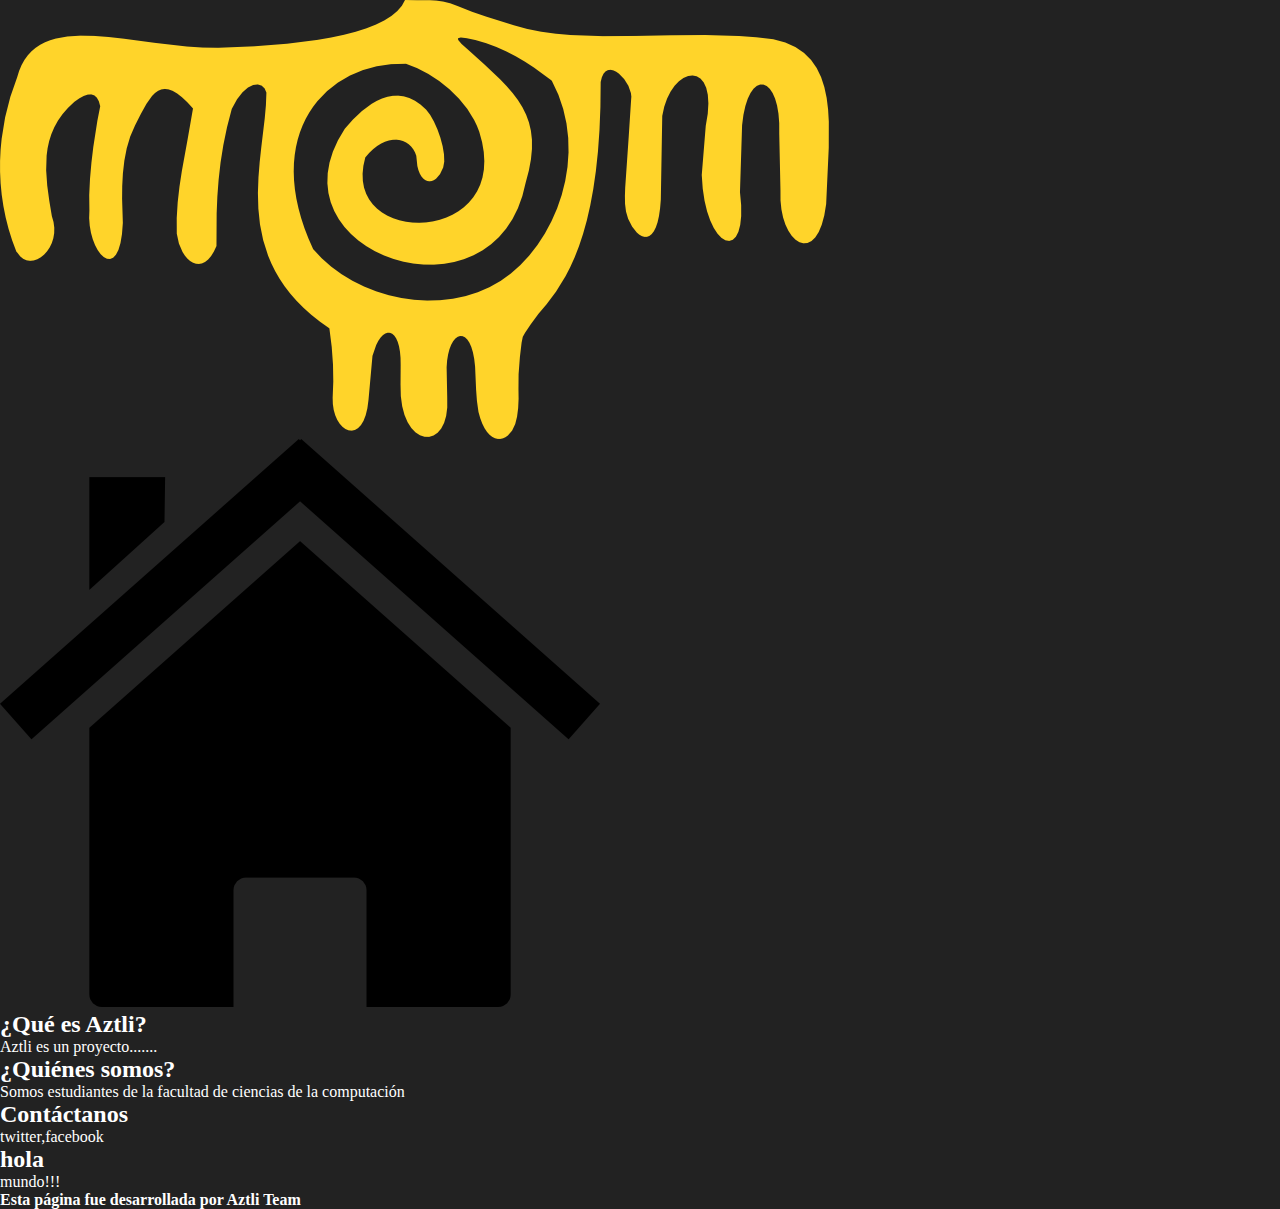
<file: index2.html>
<! DOCTYPE HTML>
<html >

<head >
    <meta charset="utf-8"> 
    <link rel="stylesheet" href="css/main.css">   
    <title>Página aztli</title>
</head>

<body >
    <header >
        <a href=aztli principal><img src="images/aztli-logo.png"></a>
    </header>
    <nav>
    <ul>
        <li>
        <a ><img src="images/home.png"> </a>
        </li>
        </ul>
    </nav>
    <section>
        <article >
            <h2 >¿Qué es Aztli?</h2>        
            <p >Aztli es un proyecto....... </p>
        </article>
        <article >
            <h2 >¿Quiénes somos?</h2>        
            <p > Somos estudiantes de la facultad de ciencias de la computación</p>
        </article>
        <article >
            <h2 >Contáctanos</h2>        
            <p > twitter,facebook</p>
        </article>
        <article >
            <h2 >hola</h2>        
            <p > mundo!!!</p>
        </article>
        </section>
    <footer >
        <h4 >Esta página fue desarrollada por Aztli Team</h4>
    </footer>
</body>
</html>
</file>
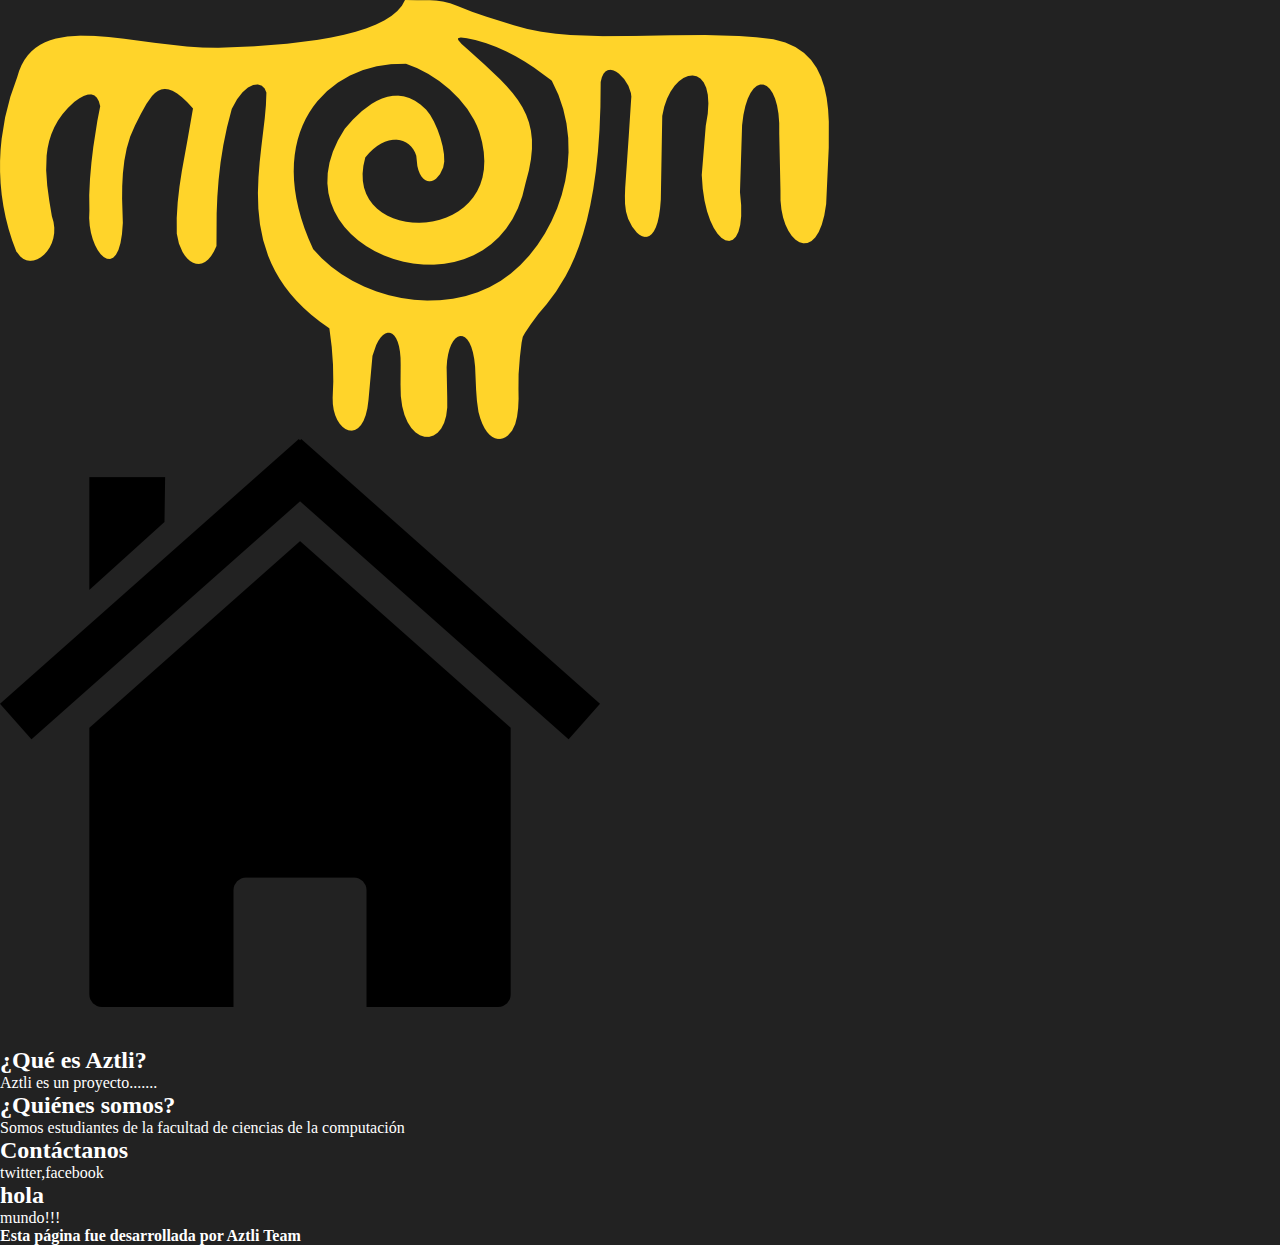
<file: index2copia.html>
<! DOCTYPE HTML>
<html >

<head >
    <meta charset="utf-8">
    <link height="16" width="16"rel="icon" type="image/png" href="images/aztli-logo.png" >
    <link rel="stylesheet" href="css/main.css">   
    <title>Página aztli</title>
</head>

<body >
    <header >
        <a><img src="images/aztli-logo.png"></a>
    </header>
    <nav>
    <ul>
        <li>
            <a href="#quesesaztli"><img src="images/home.png"> </a>
        </li>

        <li> 
            <a href="#quienessomos"> </a>
            </li>
            <li >
                <a href="#contacto"> </a>
            </li>
        </ul>
    </nav>
    <section>
        <article >
            <h2 id="queesaztli">¿Qué es Aztli?</h2>        
            <p >Aztli es un proyecto....... </p>
        </article>
        <article >
            <h2 id="quienessomos">¿Quiénes somos?</h2>        
            <p > Somos estudiantes de la facultad de ciencias de la computación</p>
        </article>
        <article >
            <h2 id="contacto">Contáctanos</h2>        
            <p > twitter,facebook</p>
        </article>
        <article >
            <h2 >hola</h2>        
            <p > mundo!!!</p>
        </article>
        </section>
    <footer >
        <h4 >Esta página fue desarrollada por Aztli Team</h4>
    </footer>
</body>
</html>
</file>
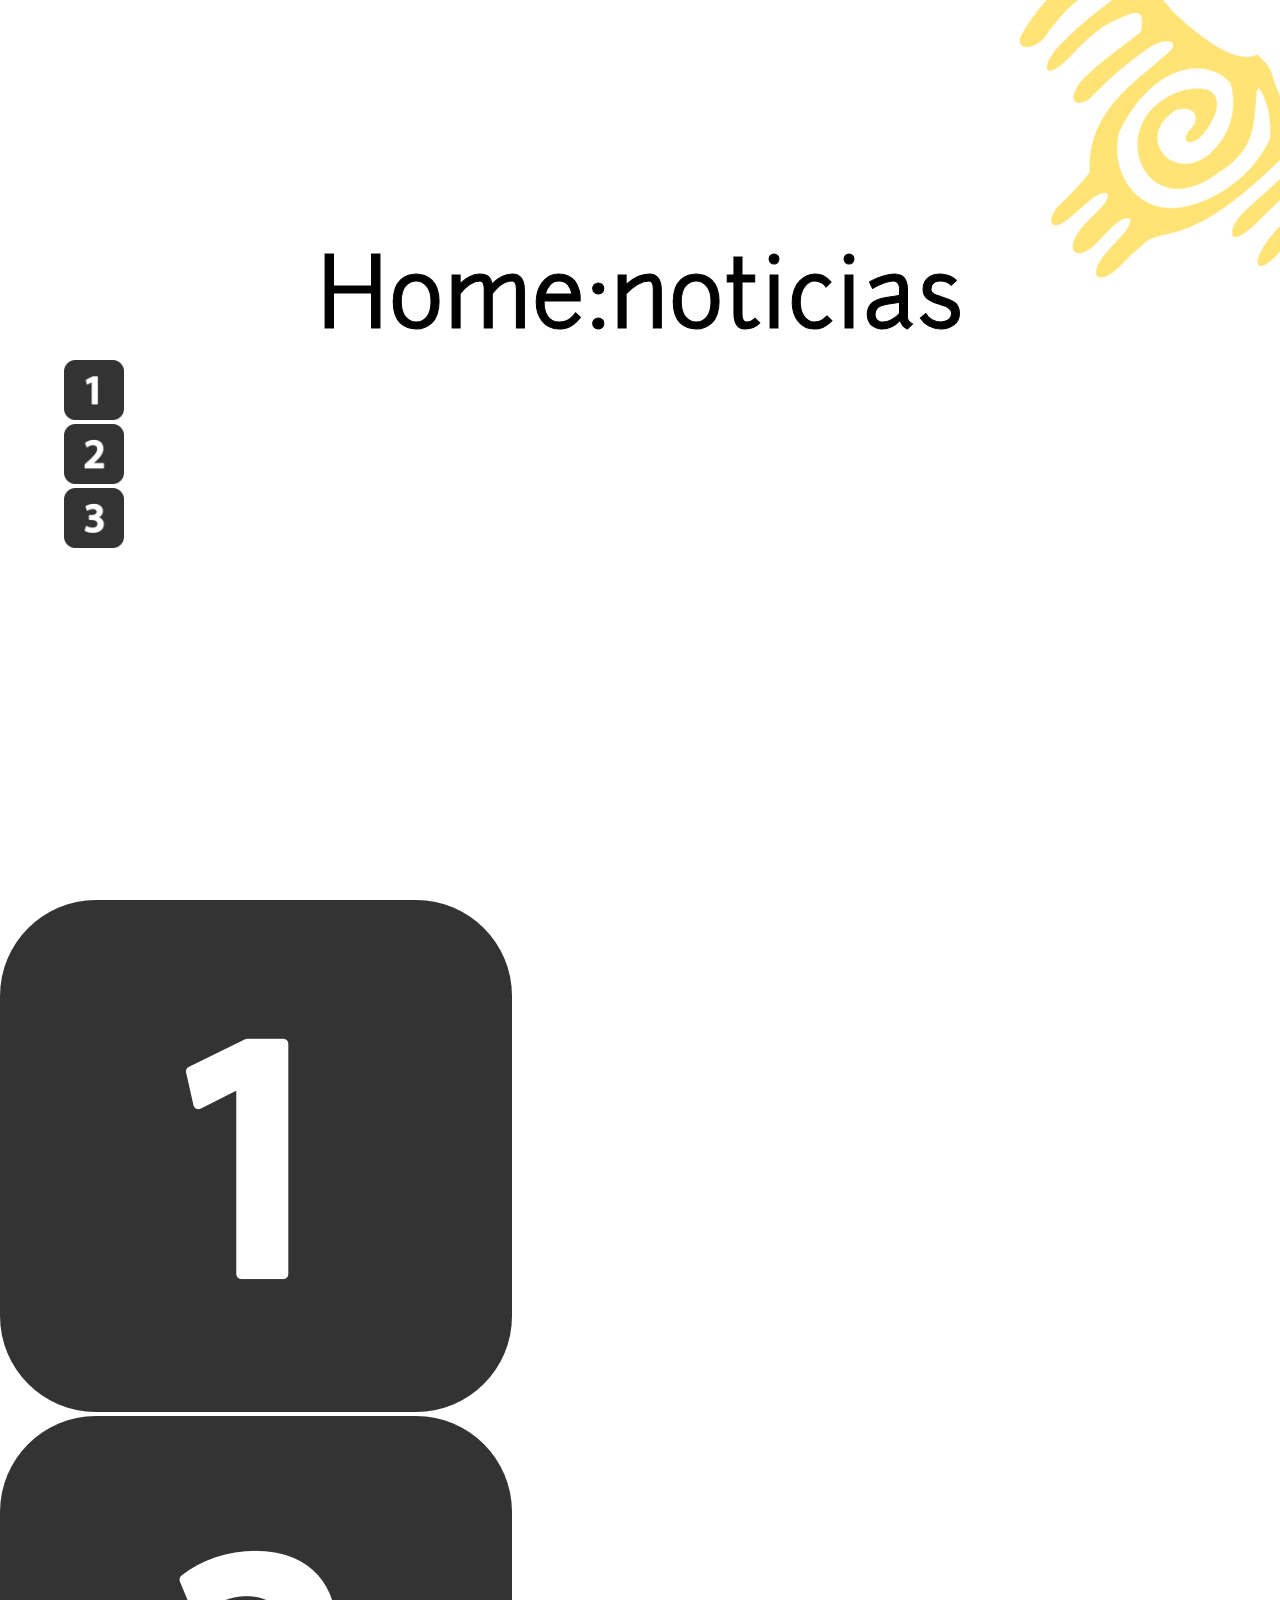
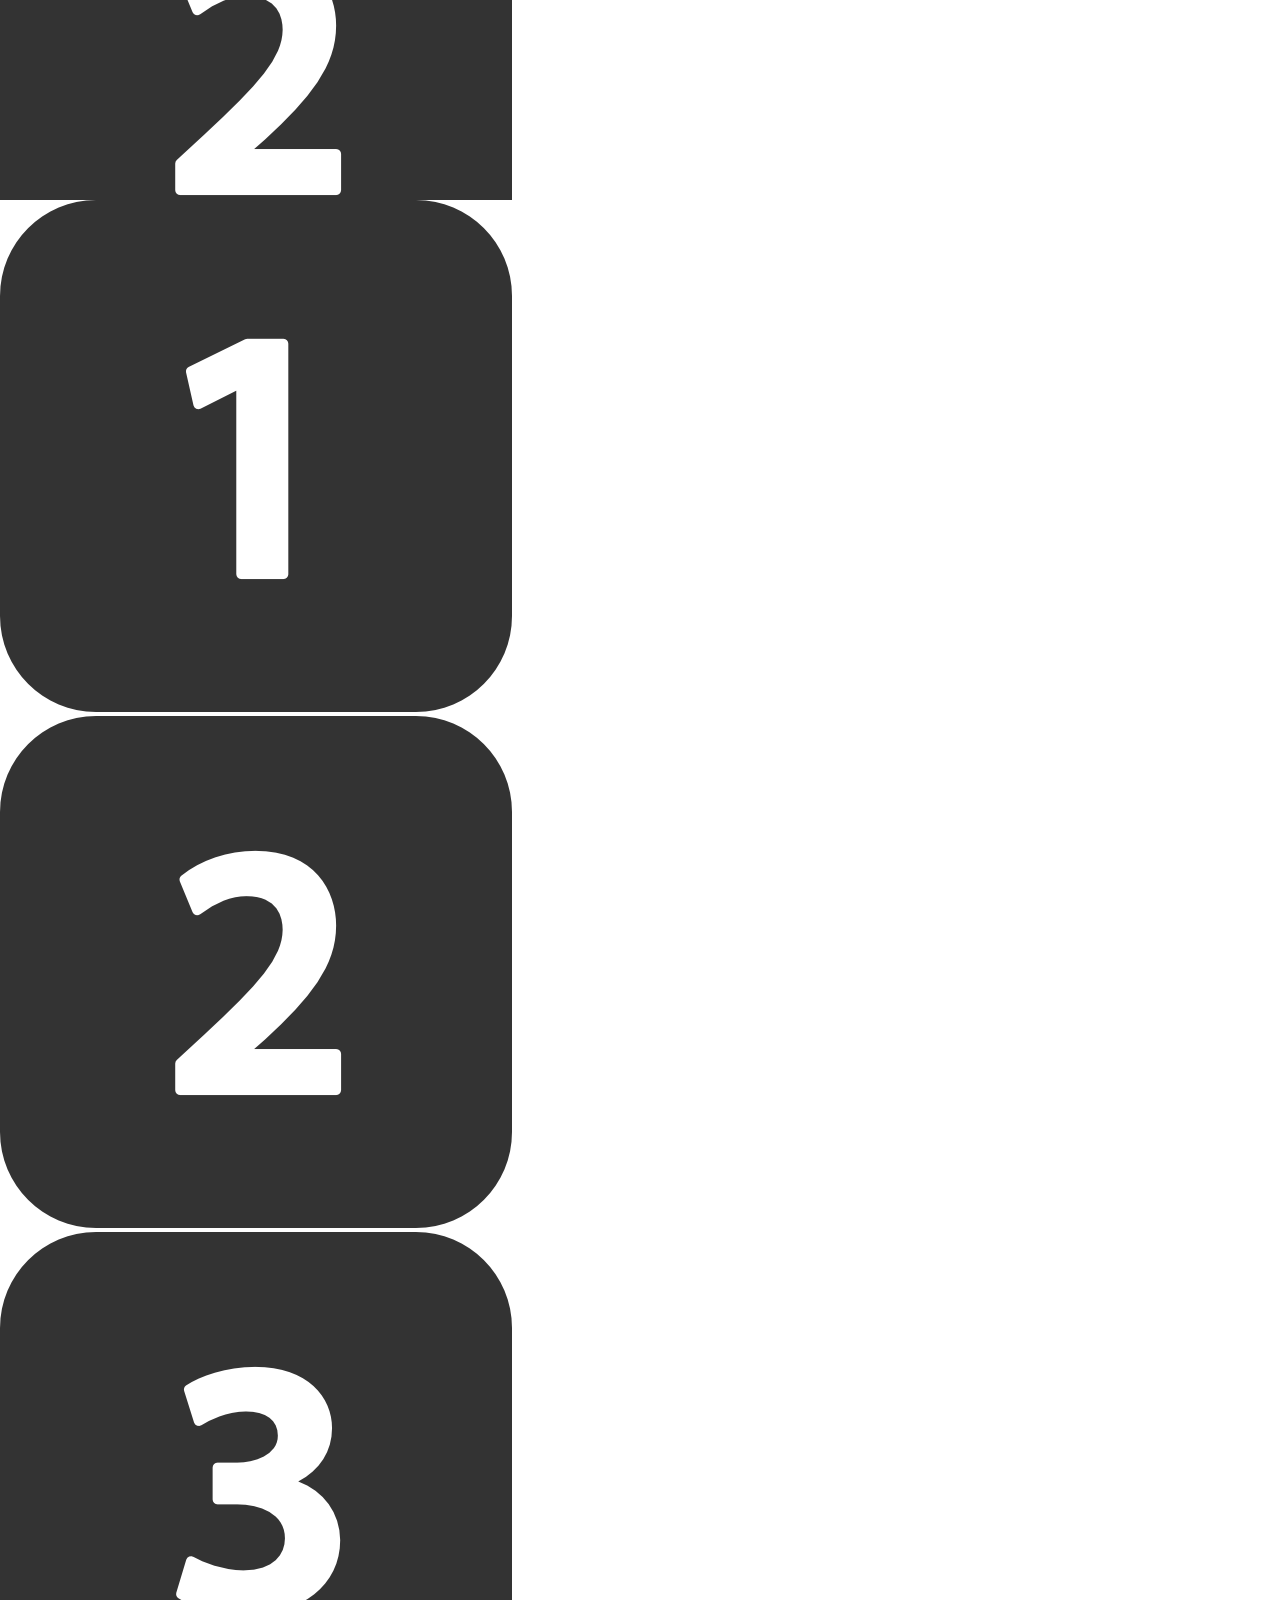
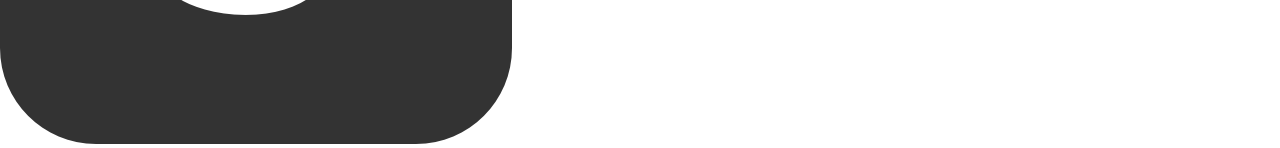
<file: indexscroll.html>
<!DOCTYPE html >
<html >
    <head >
    <title>Aztli</title>
    <link  rel="stylesheet" type="text/css" href="css/main3.css">
    <link height="11" width="16" rel="icon" type="image/png" href="images/aztli-logo.png">
    </head> 
    <body >
       <div id="imgfixed"> 
       <a href="#"><img src="images/aztli-logo2.png"> </a>
       </div> 

       <div class="fixed">
            <ul > 
                <li >
                    <a href="#s1"><img src="images/1.png"> </a>
                    </li>
                <li >
                    <a href="#s2"><img src="images/2.png"></a>
                    </li>
               <li >
                    <a href="#s3"><img src="images/3.png"></a>
               </li>
            </ul>
        
        </div>

        <section id="s1">
            <p >Home:noticias </p>
         </section>
        <section id="s2">
			<div id="slideshow" >
				<ul class="slides" >
					<li ><img src="images/1.png"> </li>
					<li ><img src="images/2.png"> </li>
					<li ><img src="images/3.png"> </li>
				</ul>
				<span class="arrow previous"> </span>
				<span class="arrow next"> </span>				
			</div>
         </section>
        <section id="s3">
			<div id="slideshows3" >
				<ul class="slides" >
					<li ><img src="images/1.png"> </li>
					<li ><img src="images/2.png"> </li>
					<li ><img src="images/3.png"> </li>
				</ul>
            </section>
            <script src="jquery.min.js"></script>
            <script src="jquery.easing.min.js"></script>
            <script src="script.js"></script>
            <script src="scriptslides.js"></script>
    </body>

</html>
</file>
<file: css/main.css>
*
{   
    border:0px;
    margin:0px;
    padding:0px;
    
}

body
{
    background:#222;
    color:#FFF;
    font-size:16px;
}
</file>
<file: css/main3.css>
@font-face
{
    font-family:"junc-web";
    src:url("junc-web.ttf") format("truetype");
}

@font-face
{
    font-family:"jinky";
    src:url("JINKY.ttf") format("truetype");
}

*{
margin:0;
padding:0;
}

html,body{
width:100%;
height:100%;
}

body{
    font-family:"junc-web";
	color:#000;
}

a img{
    height:60px;
    text-decoration:none;
    color:#fff;
    width:60px;
}

a img :hover{
    color:#ffc400;
}

p{
    padding-top:20%;
    width:100%;
    color:#000;
    text-align:center;
    font-size:6em;
    -webkit-text-stroke:1px #000;
}

ul{
    display:inline-block;
    list-style:none;
}

#imgfixed a img
{
    display:inline-block;
    height:30%;
    right:-6%;
    position:fixed;
    top:2%;
    transform:rotate(45deg);
    width:30%;
}

#imgfixed a img:hover
{
	height:32%;
	width:32%;
}
#s1,#s2,#s3
{
    float:right;
    width:100%;
    height:100%;
    background:#ffffff;

}

/*#s1{
    background:-moz-radial-gradient(center,circle cover, #cccccc, #1a1a1a);
}
#s2{
    background:-moz-radial-gradient(center,circle cover, #cccccc, #1a1a1a);
}
#s3{
    background:-moz-radial-gradient(center,circle cover, #cccccc, #1a1a1a);
}

*/
.fixed{
    left:5%;
    z-index:999;
    position:fixed;
    width:20%;
    top:40%;
}
</file>
